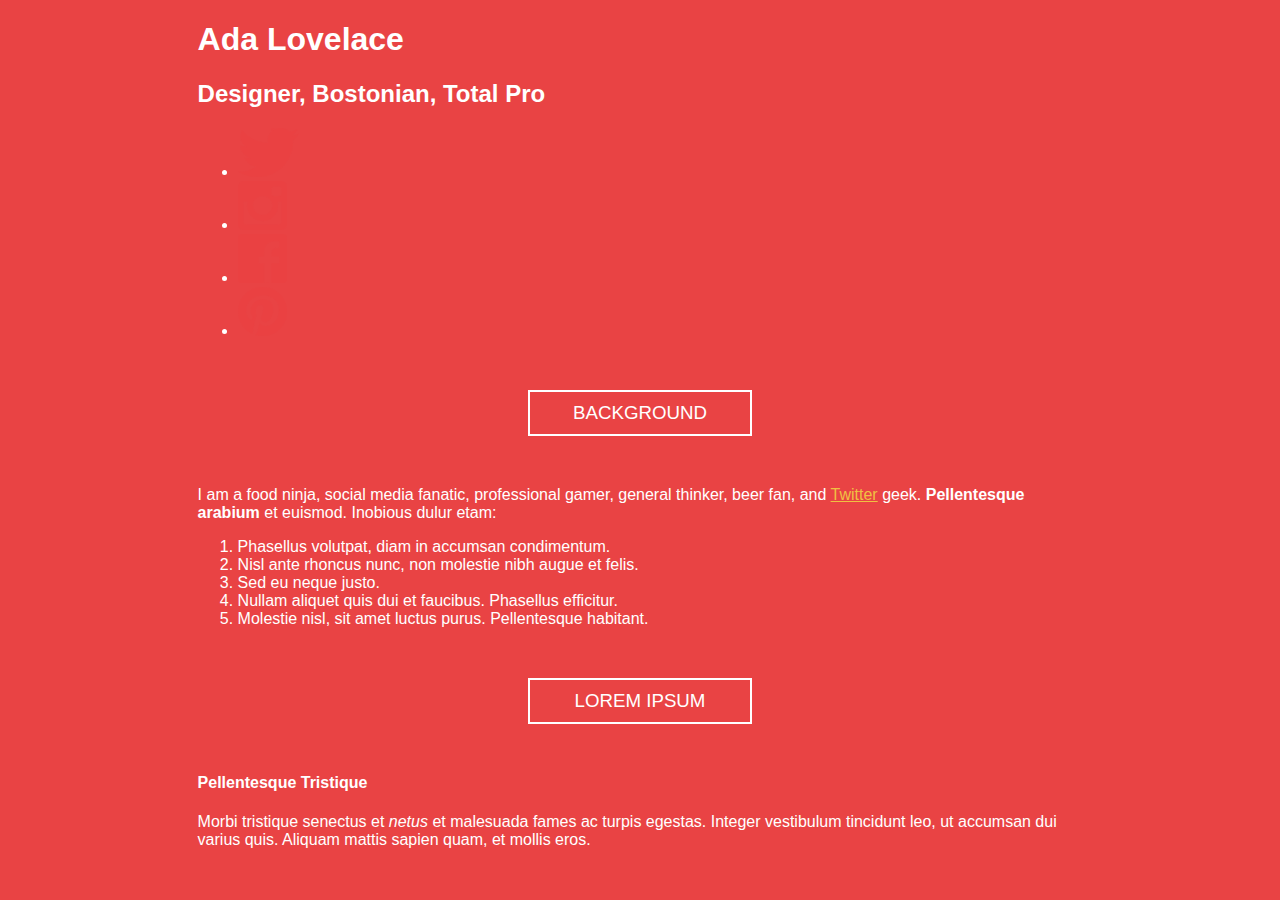
<file: in-class-exercises/class3/project/index.html>
<!doctype html>

<html>

    <head>
        <title>Ada Lovelace</title>
        <link href="css/styles.css" rel="stylesheet" />
    </head>

    <body>

        <section>
            <h1>Ada Lovelace</h1>
            <h2>Designer, Bostonian, Total Pro</h2>

            <ul>
                <li>
                    <a href="http://twitter.com/adalovelace" target="_blank">
                        <img src="images/twitter.png" alt="Twitter Icon" />
                    </a>
                </li>
                <li>
                    <a href="http://instagram.com/adalovelace" target="_blank">
                        <img src="images/instagram.png" alt="Instagram Icon" />
                    </a>
                </li>
                <li>
                    <a href="http://facebook.com/adalovelace" target="_blank">
                        <img src="images/facebook.png" alt="Facebook Icon" />
                    </a>
                </li>
                <li>
                    <a href="http://pinterest.com/adalovelace" target="_blank">
                        <img src="images/pinterest.png" alt="Pinterest Icon" />
                    </a>
                </li>
            </ul>
        </section>

        <section>
            <h3>Background</h3>
            <p>I am a food ninja, social media fanatic, professional gamer, general thinker, beer fan, and <a href="http://twitter.com/adalovelace">Twitter</a> geek. <strong>Pellentesque arabium</strong> et euismod. Inobious <span class="highlight">dulur</span> etam:</p>

            <ol>
                <li>Phasellus volutpat, diam in accumsan condimentum.</li>
                <li>Nisl ante rhoncus nunc, non molestie nibh augue et felis.</li>
                <li>Sed eu neque justo.</li>
                <li>Nullam aliquet quis dui et faucibus. Phasellus efficitur.</li>
                <li>Molestie nisl, sit amet luctus purus. Pellentesque habitant.</li>
            </ol>
        </section>

        <section>
            <h3>Lorem Ipsum</h3>
            <h4>Pellentesque Tristique</h4>
            <p>Morbi tristique senectus et <em>netus</em> et malesuada fames ac turpis egestas. Integer vestibulum tincidunt leo, ut accumsan dui varius quis. Aliquam mattis sapien quam, et mollis eros.</p>
        </section>

    </body>

</html>
</file>
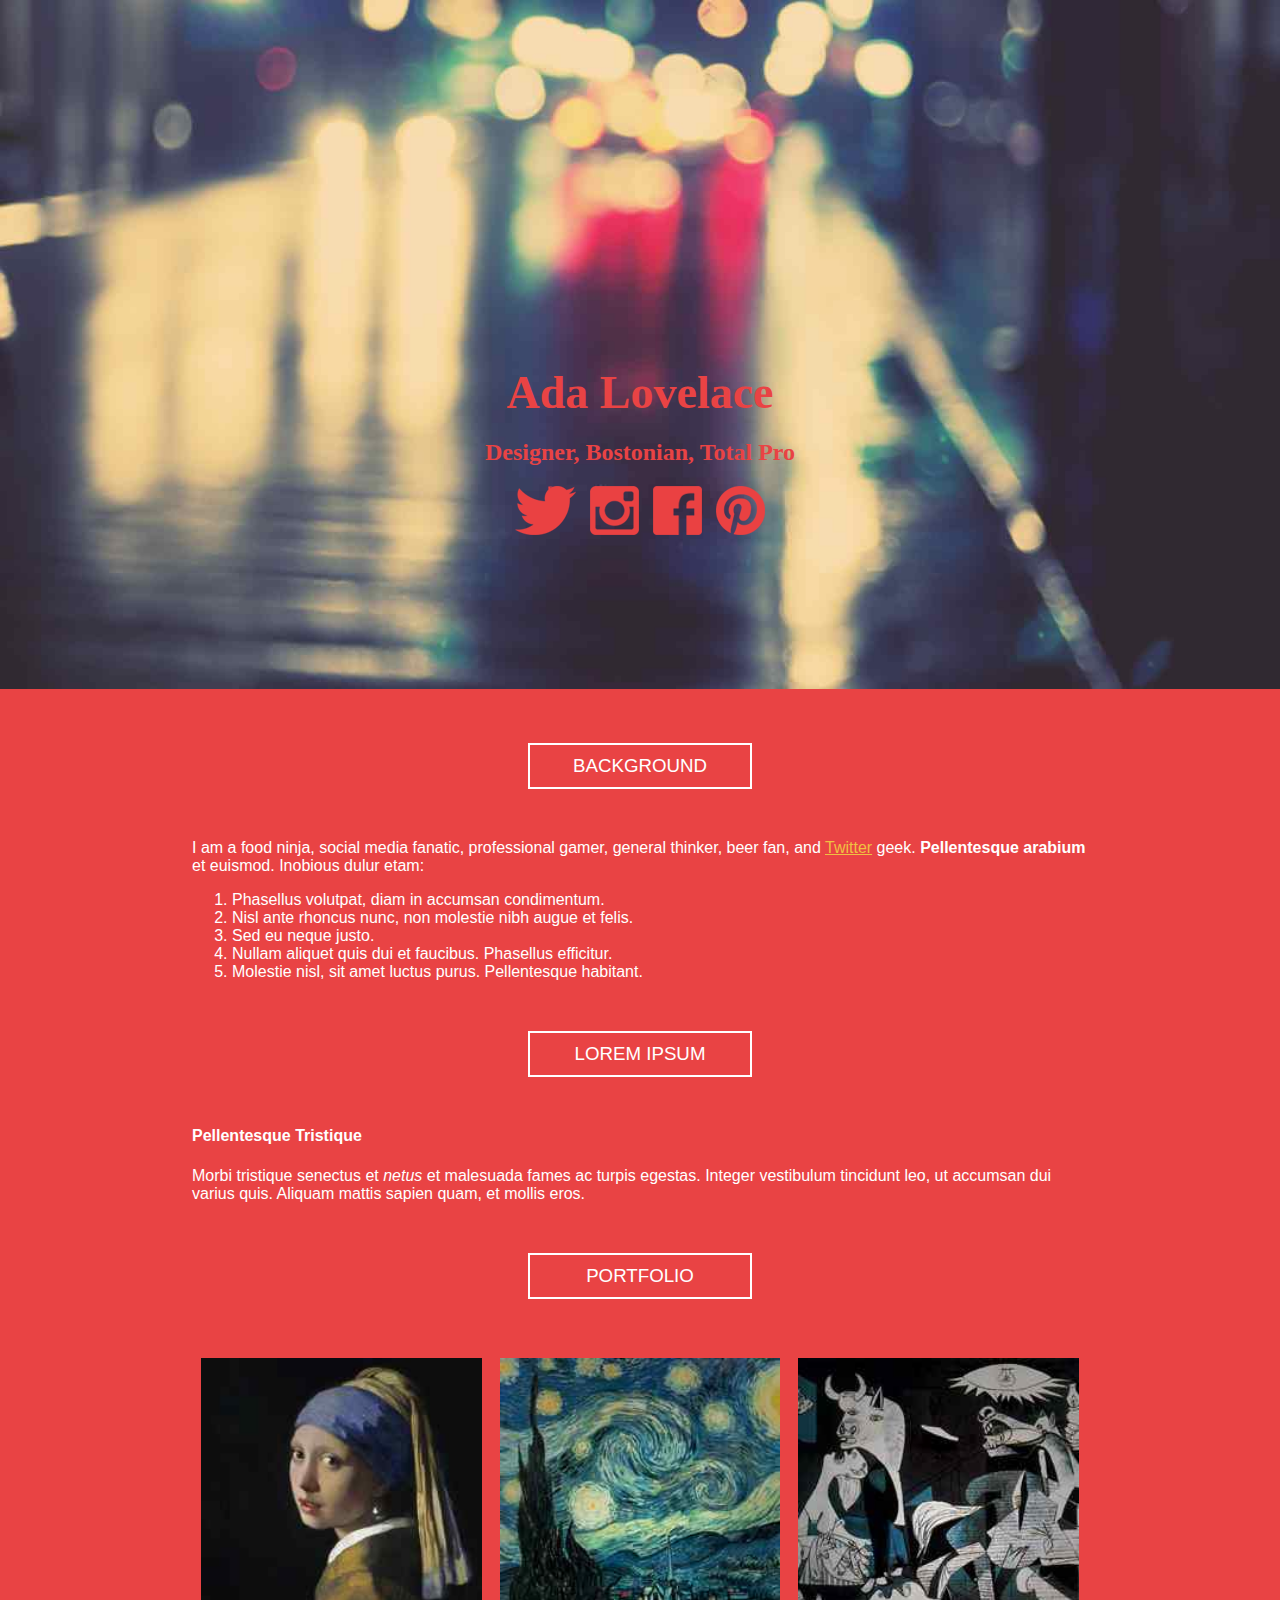
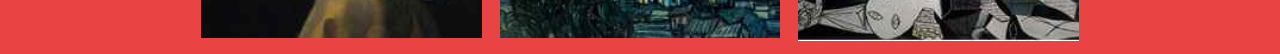
<file: in-class-exercises/class4/project/index.html>
<!doctype html>

<html>

    <head>
        <title>Ada Lovelace</title>
        <link href="css/styles.css" rel="stylesheet" />
    </head>

    <body>

        <section id="banner">

            <div class="corral">
                <h1>Ada Lovelace</h1>
                <h2>Designer, Bostonian, Total Pro</h2>

                <ul>
                    <li>
                        <a href="http://twitter.com/adalovelace" target="_blank">
                            <img src="images/twitter.png" alt="Twitter Icon" />
                        </a>
                    </li>
                    <li>
                        <a href="http://instagram.com/adalovelace" target="_blank">
                            <img src="images/instagram.png" alt="Instagram Icon" />
                        </a>
                    </li>
                    <li>
                        <a href="http://facebook.com/adalovelace" target="_blank">
                            <img src="images/facebook.png" alt="Facebook Icon" />
                        </a>
                    </li>
                    <li>
                        <a href="http://pinterest.com/adalovelace" target="_blank">
                            <img src="images/pinterest.png" alt="Pinterest Icon" />
                        </a>
                    </li>
                </ul>

            </div>

            <img src="images/banner.jpg" alt="Banner image" id="banner-image" />

        </section>

        <section>
            <h3>Background</h3>
            <p>I am a food ninja, social media fanatic, professional gamer, general thinker, beer fan, and <a href="http://twitter.com/adalovelace">Twitter</a> geek. <strong>Pellentesque arabium</strong> et euismod. Inobious <span class="highlight">dulur</span> etam:</p>

            <ol>
                <li>Phasellus volutpat, diam in accumsan condimentum.</li>
                <li>Nisl ante rhoncus nunc, non molestie nibh augue et felis.</li>
                <li>Sed eu neque justo.</li>
                <li>Nullam aliquet quis dui et faucibus. Phasellus efficitur.</li>
                <li>Molestie nisl, sit amet luctus purus. Pellentesque habitant.</li>
            </ol>
        </section>

        <section>
            <h3>Lorem Ipsum</h3>
            <h4>Pellentesque Tristique</h4>
            <p>Morbi tristique senectus et <em>netus</em> et malesuada fames ac turpis egestas. Integer vestibulum tincidunt leo, ut accumsan dui varius quis. Aliquam mattis sapien quam, et mollis eros.</p>
        </section>

        <section>

            <h3>Portfolio</h3>

            <div id="portfolio">

                <div class="portfolio-item">
                    <img src="images/portfolio-1.jpg" alt="Girl with a Pearl Earring" />
                </div>

                <div class="portfolio-item">
                    <img src="images/portfolio-2.jpg" alt="Starry Night" />
                </div>

                <div class="portfolio-item">
                    <img src="images/portfolio-3.jpg" alt="Guernica" />
                </div>

            </div>

        </section>

    </body>

</html>
</file>
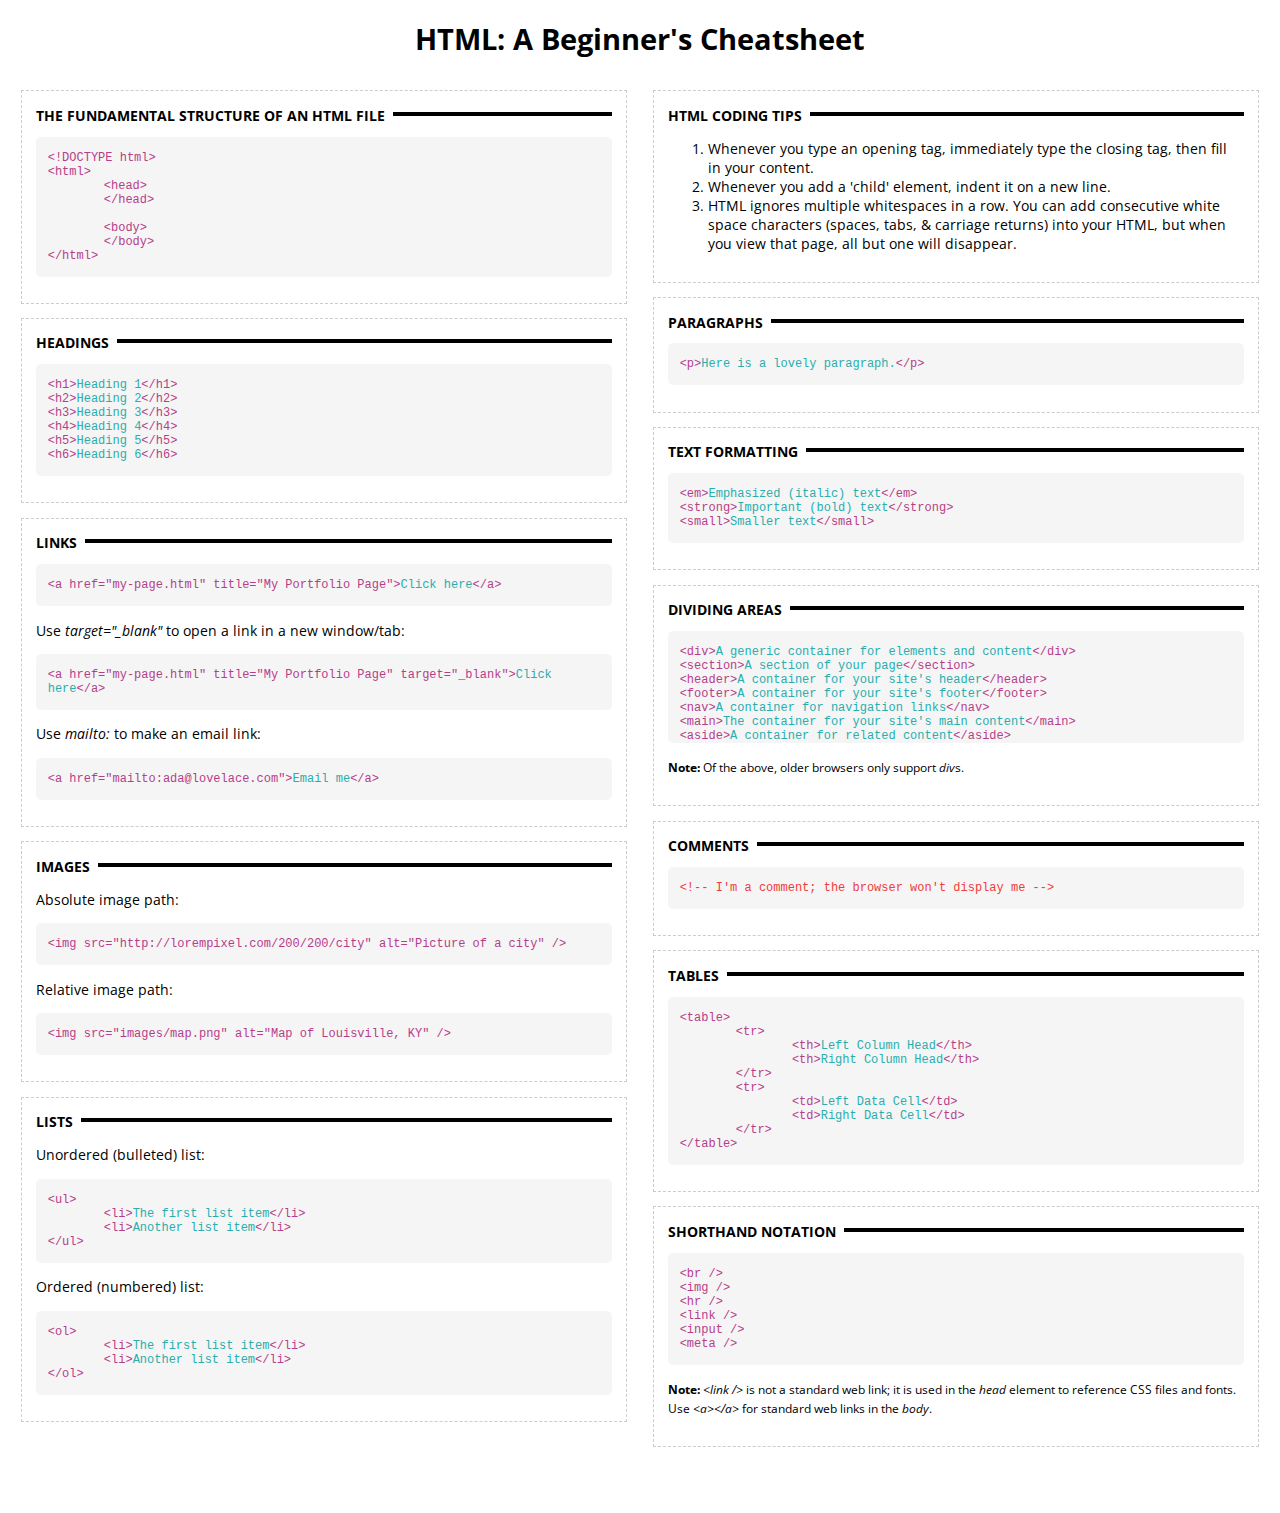
<file: cheatsheets/beginners-class1.html>
<!doctype html>
<html>

	<head>
		<title>HTML: A Beginner's Cheatsheet</title>
		<link rel='stylesheet' href='css/styles.css' type='text/css' media='all' />
		
	</head>
	
	<body>
		<h1>HTML: A Beginner's Cheatsheet</h2>
		
		<!-- Left Column -->
		<section>
			<div>
				<h2>The Fundamental Structure of an HTML File</h2>
				<pre>
					<code>
&lt;!DOCTYPE html>
&lt;html>
	&lt;head>
	&lt;/head>
	
	&lt;body>
	&lt;/body>
&lt;/html></code>
				</pre>
			</div>
			<div>
				<h2>Headings</h2>
				<pre><code>
&lt;h1><span class="code-content">Heading 1</span>&lt;/h1>
&lt;h2><span class="code-content">Heading 2</span>&lt;/h2>
&lt;h3><span class="code-content">Heading 3</span>&lt;/h3>
&lt;h4><span class="code-content">Heading 4</span>&lt;/h4>
&lt;h5><span class="code-content">Heading 5</span>&lt;/h5>
&lt;h6><span class="code-content">Heading 6</span>&lt;/h6>
				</pre></code>
			</div>
			<div>
				<h2>Links</h2>
				<pre><code>
&lt;a href="my-page.html" title="My Portfolio Page"><span class="code-content">Click here</span>&lt;/a>
				</pre></code>
				<p>Use <em>target="_blank"</em> to open a link in a new window/tab:</p>
				<pre><code>
&lt;a href="my-page.html" title="My Portfolio Page" target="_blank"><span class="code-content">Click here</span>&lt;/a>
				</pre></code>
				<p>Use <em>mailto:</em> to make an email link:</p>
				<pre><code>
&lt;a href="mailto:ada@lovelace.com"><span class="code-content">Email me</span>&lt;/a>
				</pre></code>
			</div>
			<div>
				<h2>Images</h2>
				<p>Absolute image path:</p>
				<pre><code>
&lt;img src="http://lorempixel.com/200/200/city" alt="Picture of a city" />
				</pre></code>
				<p>Relative image path:</p>
				<pre><code>
&lt;img src="images/map.png" alt="Map of Louisville, KY" />
				</pre></code>
			</div>
			<div>
				<h2>Lists</h2>
				<p>Unordered (bulleted) list:</p>
				<pre><code>
&lt;ul>
	&lt;li><span class="code-content">The first list item</span>&lt;/li>
	&lt;li><span class="code-content">Another list item</span>&lt;/li>
&lt;/ul>
				</code></pre>
				<p>Ordered (numbered) list:</p>
				<pre><code>
&lt;ol>
	&lt;li><span class="code-content">The first list item</span>&lt;/li>
	&lt;li><span class="code-content">Another list item</span>&lt;/li>
&lt;/ol>
				</code></pre>
			</div>
		</section>
		
		<!-- Right Column -->
		<section>
			<div>
				<h2>HTML Coding Tips</h2>
				<ol>
					<li>Whenever you type an opening tag, immediately type the closing tag, then fill in your content.</li>
					<li>Whenever you add a 'child' element, indent it on a new line.</li>
					<li>HTML ignores multiple whitespaces in a row. You can add consecutive white space characters (spaces, tabs, & carriage returns) into your HTML, but when you view that page, all but one will disappear.</li>
				</ol>
			</div>
			<div>
				<h2>Paragraphs</h2>
				<pre><code>
&lt;p><span class="code-content">Here is a lovely paragraph.</span>&lt;/p>
				</pre></code>
			</div>
			<div>
				<h2>Text Formatting</h2>
				<pre><code>
&lt;em><span class="code-content">Emphasized (italic) text</span>&lt;/em>
&lt;strong><span class="code-content">Important (bold) text</span>&lt;/strong>
&lt;small><span class="code-content">Smaller text</span>&lt;/small>
				</pre></code>
			</div>
			<div>
				<h2>Dividing Areas</h2>
<pre><code>
&lt;div><span class="code-content">A generic container for elements and content</span>&lt;/div>
&lt;section><span class="code-content">A section of your page</span>&lt;/section>
&lt;header><span class="code-content">A container for your site's header</span>&lt;/header>
&lt;footer><span class="code-content">A container for your site's footer</span>&lt;/footer>
&lt;nav><span class="code-content">A container for navigation links</span>&lt;/nav>
&lt;main><span class="code-content">The container for your site's main content</span>&lt;/main>
&lt;aside><span class="code-content">A container for related content</span>&lt;/aside>
</code></pre>
				<p><small><strong>Note:</strong> Of the above, older browsers only support <em>div</em>s.</small></p>
			</div>
			<div>
				<h2>Comments</h2>
				<pre><code>
<span class="code-comment">&lt;!-- I'm a comment; the browser won't display me --></span>
				</code></pre>
			</div>
			<div>
				<h2>Tables</h2>
				<pre><code>
&lt;table>
	&lt;tr>
		&lt;th><span class="code-content">Left Column Head</span>&lt;/th>
		&lt;th><span class="code-content">Right Column Head</span>&lt;/th>
	&lt;/tr>
	&lt;tr>
		&lt;td><span class="code-content">Left Data Cell</span>&lt;/td>
		&lt;td><span class="code-content">Right Data Cell</span>&lt;/td>
	&lt;/tr>
&lt;/table>
				</pre></code>
				
			</div>
			<div>
				<h2>Shorthand Notation</h2>	
				<pre><code>
&lt;br />
&lt;img />
&lt;hr />
&lt;link />
&lt;input />
&lt;meta />
				</code></pre>
				<p><small><strong>Note:</strong> <em>&lt;link /></em> is not a standard web link; it is used in the <em>head</em> element to reference CSS files and fonts. Use <em>&lt;a>&lt;/a></em> for standard web links in the <em>body</em>.</small></p>
			</div>
		</section>
		
		
	</body>

</html>
</file>
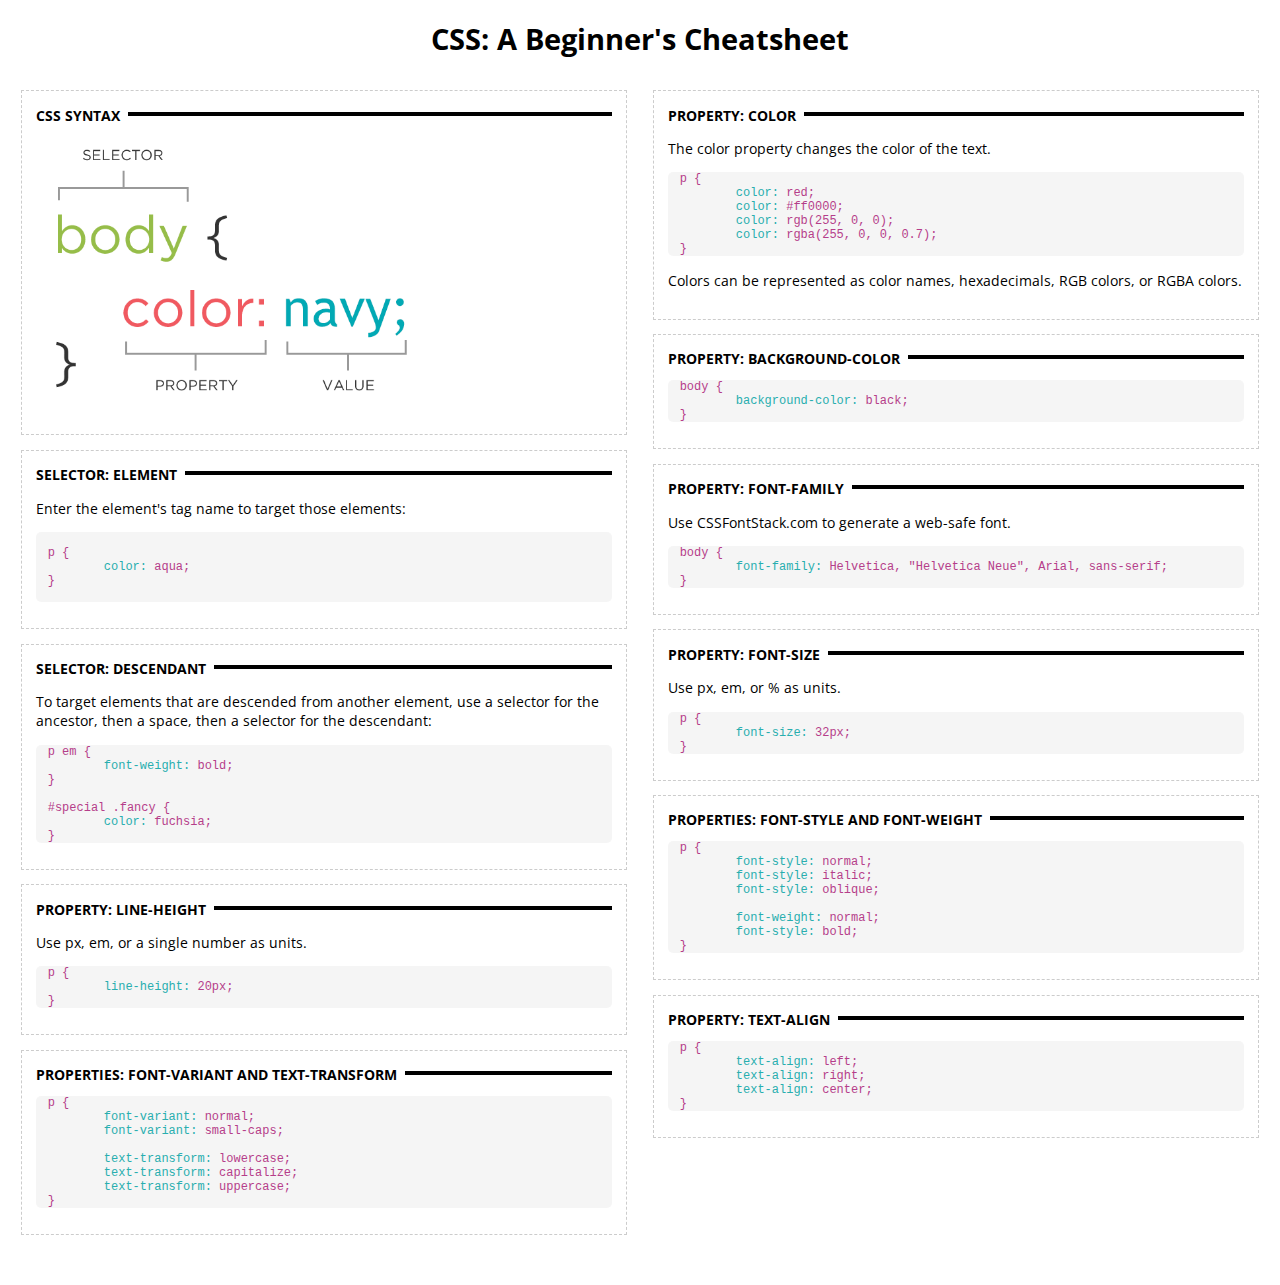
<file: cheatsheets/beginners-class2.html>
<!doctype html>
<html>

	<head>
		<title>CSS: A Beginner's Cheatsheet</title>
		<link rel='stylesheet' href='css/styles.css' type='text/css' media='all' />

	</head>

	<body id="beginners-class2">
		<h1>CSS: A Beginner's Cheatsheet</h2>

		<!-- Left Column -->
		<section>
			<div>
				<h2>CSS Syntax</h2>
				<img src="../img/css-syntax.png" />
			</div>
			<!--<div>
				<h2>CSS Coding Tips</h2>
				<ol>
					<li>CSS ignores whitespace. All you need is for each rule to be in the correct format: <strong>selector{property:value;}</strong></li>
					<li>The recommended way of formatting CSS is to have one property-value pair per indented line, for example:<br />
						<pre><code>
p {
	<span class="code-content">font-size:</span> 22px;
	<span class="code-content">text-align:</span> center;
	<span class="code-content">color:</span> red;
}
						</code></pre>

					</li>
				</ol>
			</div>
			<div>
				<h2>Connecting CSS to HTML</h2>
				<ol>
					<li><strong>External (Recommended):</strong> Within the <em>&lt;head /></em> element of an HTML file, use the following to link to a CSS file to HTML:
						<pre><code>
&lt;link rel="<span class="code-content">stylesheet</span>" href="<span class="code-content">file-path-here.css</span>" />
						</code></pre>
					</li>
					<li><strong>Inline</strong>: In the HTML file, within an element's opening tag, a <em>style=""</em> attribute contains CSS for that element.</li>
					<li><strong>Embedded</strong>: In the HTML file, CSS is placed within the &lt;head /> in a <em>&lt;style /></em> element.</li>
				<pre><code>
				</pre></code>
			</div>-->
			<div>
				<h2>Selector: Element</h2>
				<p>Enter the element's tag name to target those elements:</p>
				<pre><code>
p {
	<span class="code-content">color:</span> aqua;
}
				</pre></code>
			</div>
			<div>
				<h2>Selector: Descendant</h2>
				<p>To target elements that are descended from another element, use a selector for the ancestor, then a space, then a selector for the descendant:</p>
				<pre><code>p em {
	<span class="code-content">font-weight:</span> bold;
}

#special .fancy {
	<span class="code-content">color:</span> fuchsia;
}</pre></code>
			</div>
			<div>
				<h2>Property: line-height</h2>
				<p>Use px, em, or a single number as units.</p>
				<pre><code>p {
	<span class="code-content">line-height:</span> 20px;
}</code></pre>
			</div>
			<div>
				<h2>Properties: font-variant and text-transform</h2>
				<pre><code>p {
	<span class="code-content">font-variant:</span> normal;
	<span class="code-content">font-variant:</span> small-caps;

	<span class="code-content">text-transform:</span> lowercase;
	<span class="code-content">text-transform:</span> capitalize;
	<span class="code-content">text-transform:</span> uppercase;
}</code></pre>
			</div>
		</section>

		<!-- Right Column -->
		<section>
			<div>
				<h2>Property: color</h2>
				<p>The color property changes the color of the text.</p>
				<pre><code>p {
	<span class="code-content">color:</span> red;
	<span class="code-content">color:</span> #ff0000;
	<span class="code-content">color:</span> rgb(255, 0, 0);
	<span class="code-content">color:</span> rgba(255, 0, 0, 0.7);
}</pre></code>
				<p>Colors can be represented as color names, hexadecimals, RGB colors, or RGBA colors.</p>
			</div>
			<div>
				<h2>Property: background-color</h2>
				<pre><code>body {
	<span class="code-content">background-color:</span> black;
}</code></pre>
			</div>
			<div>
				<h2>Property: font-family</h2>
				<p>Use CSSFontStack.com to generate a web-safe font.</p>
				<pre><code>body {
	<span class="code-content">font-family:</span> Helvetica, "Helvetica Neue", Arial, sans-serif;
}</code></pre>
			</div>
			<div>
				<h2>Property: font-size</h2>
				<p>Use px, em, or % as units.</p>
				<pre><code>p {
	<span class="code-content">font-size:</span> 32px;
}</code></pre>
			</div>
			<div>
				<h2>Properties: font-style and font-weight</h2>
				<pre><code>p {
	<span class="code-content">font-style:</span> normal;
	<span class="code-content">font-style:</span> italic;
	<span class="code-content">font-style:</span> oblique;

	<span class="code-content">font-weight:</span> normal;
	<span class="code-content">font-style:</span> bold;
}</code></pre>
			</div>
			<div>
				<h2>Property: text-align</h2>
				<pre><code>p {
	<span class="code-content">text-align:</span> left;
	<span class="code-content">text-align:</span> right;
	<span class="code-content">text-align:</span> center;
}</code></pre>
			</div>
		</section>

	</body>

</html>
</file>
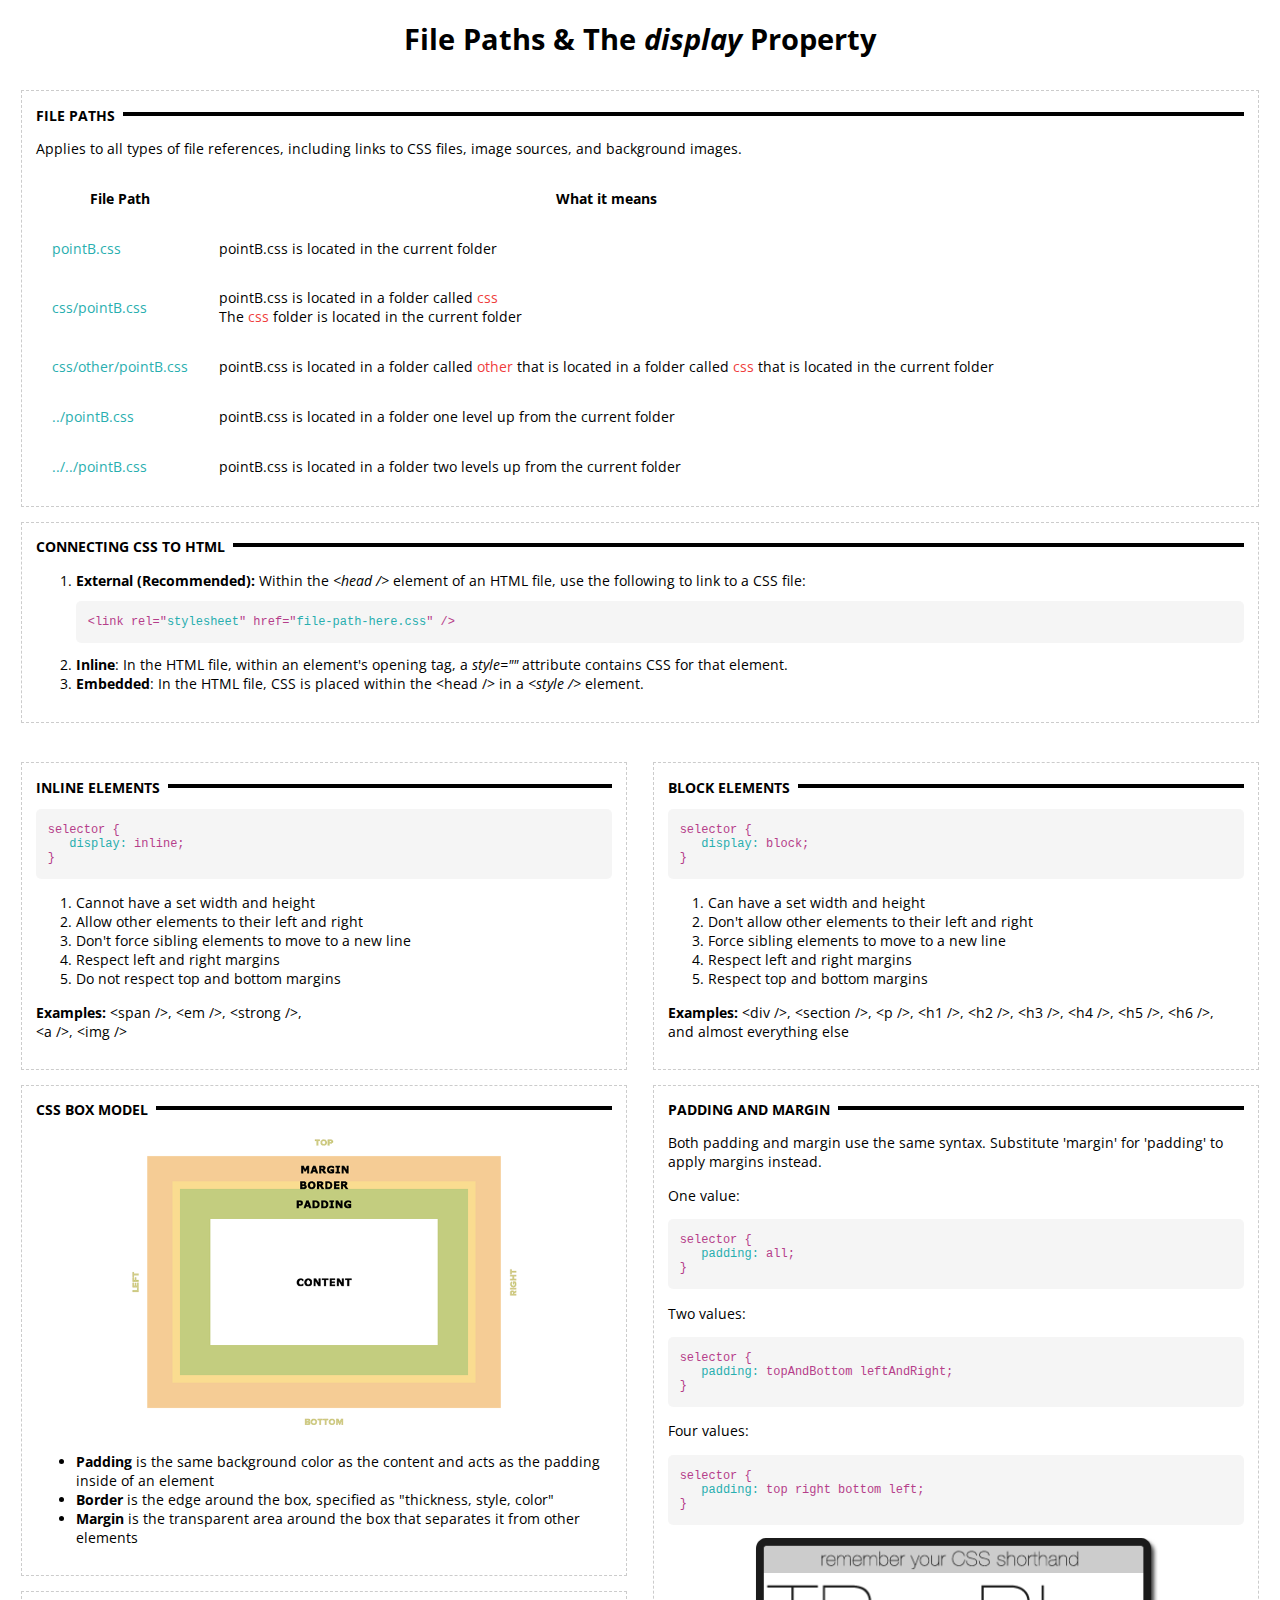
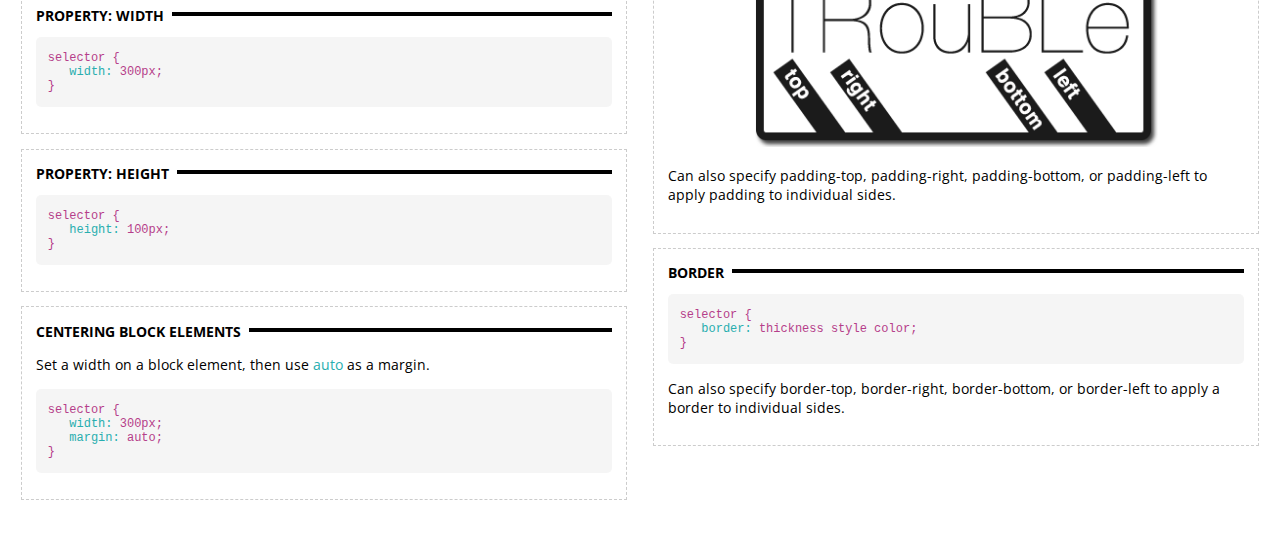
<file: cheatsheets/beginners-class3.html>
<!doctype html>
<html>

	<head>
		<title>File Paths &amp The Display Property</title>
		<link rel='stylesheet' href='css/styles.css' type='text/css' media='all' />

	</head>

	<body>
		<h1>File Paths &amp The <em>display</em> Property</h2>

		<section class="full">
			
			<div>
				<h2>File Paths</h2>
				<p>Applies to all types of file references, including links to CSS files, image sources, and background images.</p>
				<table class="data compact">
          <tbody><tr>
            <th>File Path</th>
            <th>What it means</th>
          </tr>
          <tr>
            <td>
              <span class="code-content">pointB.css</span>
            </td>
            <td>
              pointB.css is located in the current folder
            </td>
          </tr>
          <tr>
            <td>
              <span class="code-content">css/pointB.css</span>
            </td>
            <td>
              pointB.css is located in a folder called <span class="code-comment">css</span><br />The <span class="code-comment">css</span> folder is located in the current folder
            </td>
          </tr>
          <tr>
            <td>
              <span class="code-content">css/other/pointB.css</span>
            </td>
            <td>
              pointB.css is located in a folder called <span class="code-comment">other</span> that is located in a folder called <span class="code-comment">css</span> that is located in the current folder
            </td>
          </tr>
          <tr>
            <td>
              <span class="code-content">../pointB.css</span>
            </td>
            <td>
              pointB.css is located in a folder one level up from the current folder
            </td>
          </tr>
          <tr>
            <td>
              <span class="code-content">../../pointB.css</span>
            </td>
            <td>
              pointB.css is located in a folder two levels up from the current folder
            </td>
          </tr>
        </tbody></table>
			</div>
			
			<div>
				<h2>Connecting CSS to HTML</h2>
				<ol>
					<li><strong>External (Recommended):</strong> Within the <em>&lt;head /></em> element of an HTML file, use the following to link to a CSS file:
						<pre><code>
&lt;link rel="<span class="code-content">stylesheet</span>" href="<span class="code-content">file-path-here.css</span>" />
						</code></pre>
					</li>
					<li><strong>Inline</strong>: In the HTML file, within an element's opening tag, a <em>style=""</em> attribute contains CSS for that element.</li>
					<li><strong>Embedded</strong>: In the HTML file, CSS is placed within the &lt;head /> in a <em>&lt;style /></em> element.</li>
			</div>
		</section>
		<section>
			<div>
				<h2>Inline Elements</h2>
				<pre><code>
selector {
   <span class="code-content">display:</span> inline;
}
				</code></pre>
				<ol>
					<li>Cannot have a set width and height</li>
					<li>Allow other elements to their left and right</li>
					<li>Don't force sibling elements to move to a new line</li>
					<li>Respect left and right margins</li>
					<li>Do not respect top and bottom margins</li>
				</ol>
				<p><strong>Examples:</strong> &lt;span />, &lt;em />, &lt;strong />,<br />&lt;a />, &lt;img /></p>
			</div>
			<div>
				<h2>CSS Box Model</h2>
				<div class="centered"><img src="../img/box-model.png" alt="The CSS Box Model" /></div>
				<ul>
					<li><strong>Padding</strong> is the same background color as the content and acts as the padding inside of an element</li>
					<li><strong>Border</strong> is the edge around the box, specified as "thickness, style, color"</li>
					<li><strong>Margin</strong> is the transparent area around the box that separates it from other elements</li>
				</ul>
			</div>
			
			<div>
				<h2>Property: width</h2>
				<pre><code>
selector {
   <span class="code-content">width:</span> 300px;
}
				</code></pre>
			</div>
			<div>
				<h2>Property: height</h2>
				<pre><code>
selector {
   <span class="code-content">height:</span> 100px;
}
				</code></pre>
			</div>
			<div>
				<h2>Centering Block Elements</h2>
				<p>Set a width on a block element, then use <span class="code-content">auto</span> as a margin.</p>
				<pre><code>
selector {
   <span class="code-content">width:</span> 300px;
   <span class="code-content">margin:</span> auto;
}
				</code></pre>
			</div>
		</section>
		<section>
			<div>
				<h2>Block Elements</h2>
				<pre><code>
selector {
   <span class="code-content">display:</span> block;
}
				</code></pre>
				<ol>
					<li>Can have a set width and height</li>
					<li>Don't allow other elements to their left and right</li>
					<li>Force sibling elements to move to a new line</li>
					<li>Respect left and right margins</li>
					<li>Respect top and bottom margins</li>
				</ol>
				<p><strong>Examples:</strong> &lt;div />, &lt;section />, &lt;p />, &lt;h1 />, &lt;h2 />, &lt;h3 />, &lt;h4 />, &lt;h5 />, &lt;h6 />, and almost everything else</p>
			</div>
			<div>
				<h2>Padding and Margin</h2>
				<p>Both padding and margin use the same syntax. Substitute 'margin' for 'padding' to apply margins instead.</p>
				<p>One value:</p>
				<pre><code>
selector {
   <span class="code-content">padding:</span> all;
}
				</code></pre>
				<p>Two values:</p>
				<pre><code>
selector {
   <span class="code-content">padding:</span> topAndBottom leftAndRight;
}
				</code></pre>
				<p>Four values:</p>
				<pre><code>
selector {
   <span class="code-content">padding:</span> top right bottom left;
}
				</code></pre>				
				<div class="centered"><img src="../img/trouble.gif" alt="TRouBLe mnemonic" /></div>
				
				<p>Can also specify padding-top, padding-right, padding-bottom, or padding-left to apply padding to individual sides.</p>
				
			</div>
			<div>
				<h2>Border</h2>
				<pre><code>
selector {
   <span class="code-content">border:</span> thickness style color;
}
				</code></pre>
				<p>Can also specify border-top, border-right, border-bottom, or border-left to apply a border to individual sides.</p>
			</div>
			
			
		</section>
		
	</body>

</html>
</file>
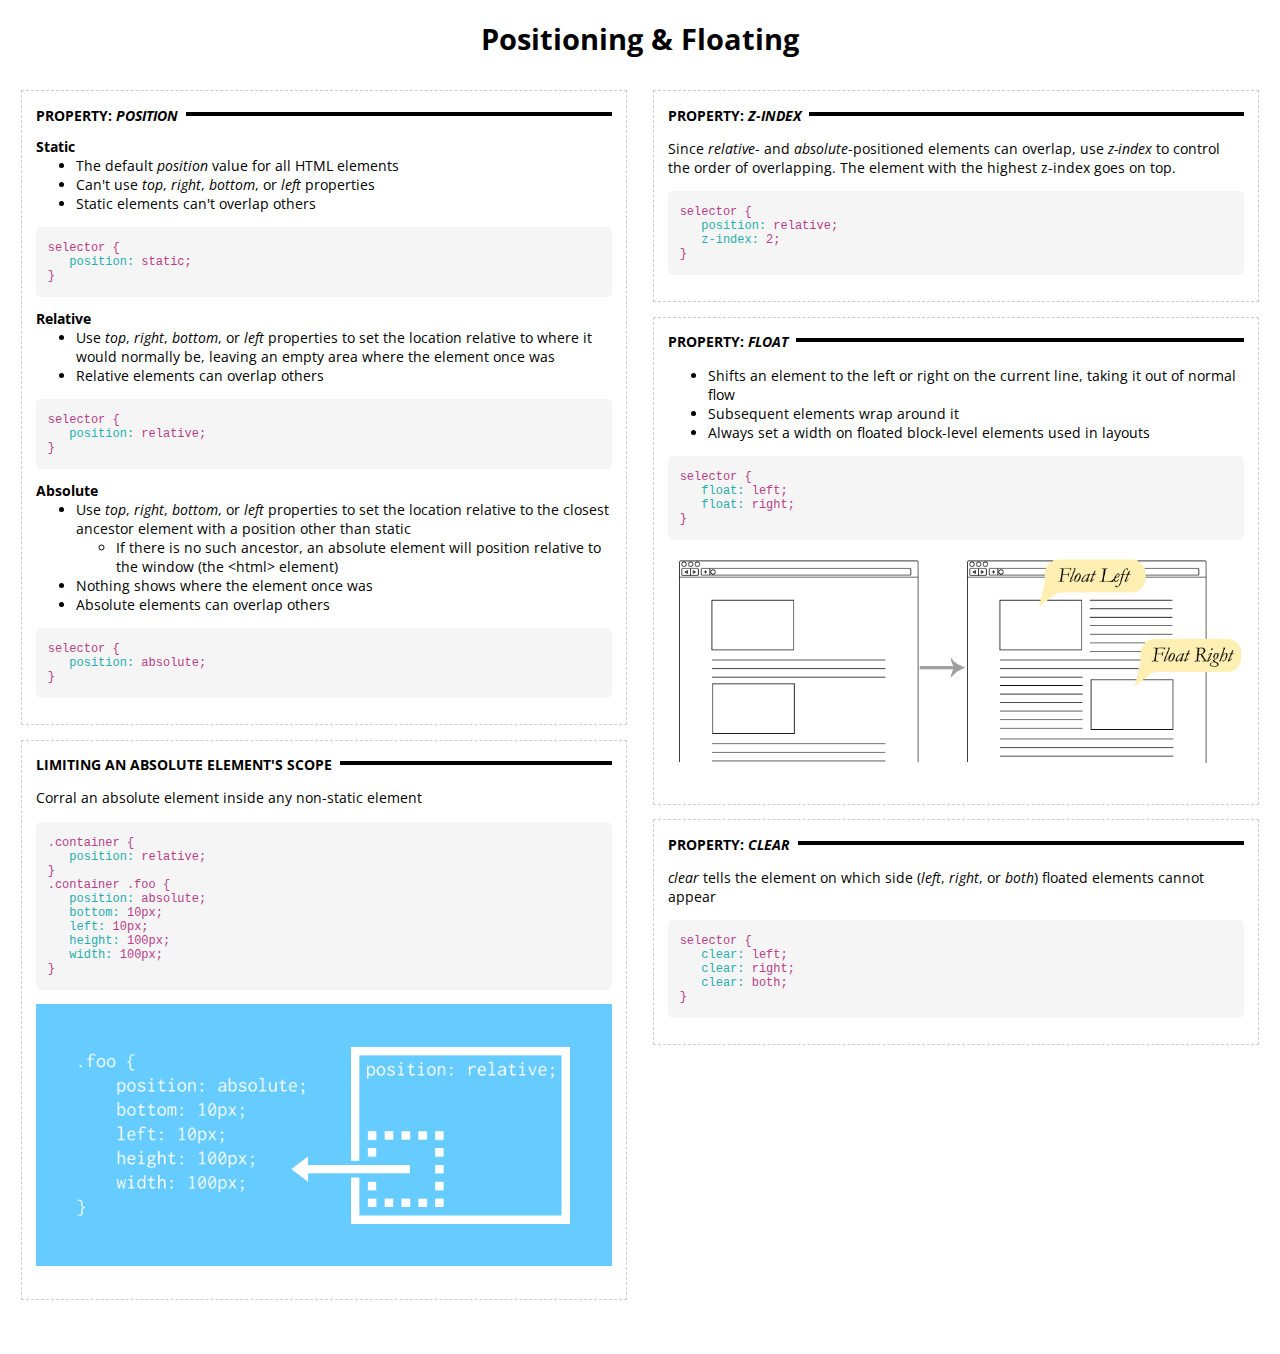
<file: cheatsheets/beginners-class4.html>
<!doctype html>
<html>

	<head>
		<title>Positioning & Floating</title>
		<link rel='stylesheet' href='css/styles.css' type='text/css' media='all' />

	</head>

	<body id="beginners-class4">
		<h1>Positioning &amp; Floating</h2>

		<section>
			<div>
				<h2>Property: <em>position</em></h2>
				<h3 style="margin:0;font-size:1em;">Static</h3>
				<ul style="margin-top:0;">
					<li>The default <em>position</em> value for all HTML elements</li>
					<li>Can't use <em>top</em>, <em>right</em>, <em>bottom</em>, or <em>left</em> properties</li> 
					<li>Static elements can't overlap others</li>
				</ul>
				<pre><code>
selector {
   <span class="code-content">position:</span> static;
}
				</code></pre>
				
				<h3 style="margin:0;font-size:1em;">Relative</h3>
				<ul style="margin-top:0;">
					<li>Use <em>top</em>, <em>right</em>, <em>bottom</em>, or <em>left</em> properties to set the location relative to where it would normally be, leaving an empty area where the element once was</li> 
					<li>Relative elements can overlap others</li>
				</ul>
				<pre><code>
selector {
   <span class="code-content">position:</span> relative;
}
				</code></pre>
			
				<h3 style="margin:0;font-size:1em;">Absolute</h3>
				<ul style="margin-top:0;">
					<li>Use <em>top</em>, <em>right</em>, <em>bottom</em>, or <em>left</em> properties to set the location relative to the closest ancestor element with a position other than static
						<ul>
							<li>If there is no such ancestor, an absolute element will position relative to the window (the &lt;html> element)</li>
						</ul>
					</li> 
					<li>Nothing shows where the element once was</li>
					<li>Absolute elements can overlap others</li>
				</ul>
				<pre><code>
selector {
   <span class="code-content">position:</span> absolute;
}
				</code></pre>
			</div>
			
			<div>
				<h2>Limiting an Absolute Element's Scope</h2>
				<p>Corral an absolute element inside any non-static element</p>
				<pre><code>
.container {
   <span class="code-content">position:</span> relative;
}
.container .foo {
   <span class="code-content">position:</span> absolute;
   <span class="code-content">bottom:</span> 10px;
   <span class="code-content">left:</span> 10px;
   <span class="code-content">height:</span> 100px;
   <span class="code-content">width:</span> 100px;
}
				</code></pre>
				<p><img src="../img/positioning-banner-concept.png" alt="Positioning in relative" style="max-width:100%;" /></p>
			</div>
			
		</section>
		
		<section>
			
			<div>
				<h2>Property: <em>z-index</em></h2>
				<p>Since <em>relative</em>- and <em>absolute</em>-positioned elements can overlap, use <em>z-index</em> to control the order of overlapping. The element with the highest z-index goes on top.</p>
				<pre><code>
selector {
   <span class="code-content">position:</span> relative;
   <span class="code-content">z-index:</span> 2;
}
				</code></pre>
			</div>
			
			<div>
				<h2>Property: <em>float</em></h2>
				<ul>
					<li>Shifts an element to the left or right on the current line, taking it out of normal flow</li>
					<li>Subsequent elements wrap around it</li>
					<li>Always set a width on floated block-level elements used in layouts</li>
				</ul>
				<pre><code>
selector {
   <span class="code-content">float:</span> left;
   <span class="code-content">float:</span> right;
}
				</code></pre>
				<p><img src="../img/floating.png" alt="Floating" style="max-width:100%;" /></p>
			</div>
			
			<div>
				<h2>Property: <em>clear</em></h2>
				<p><em>clear</em> tells the element on which side (<em>left</em>, <em>right</em>, or <em>both</em>) floated elements cannot appear</p>
				<pre><code>
selector {
   <span class="code-content">clear:</span> left;
   <span class="code-content">clear:</span> right;
   <span class="code-content">clear:</span> both;
}
				</code></pre>
			</div>
			
		</section>
		
	</body>

</html>
</file>
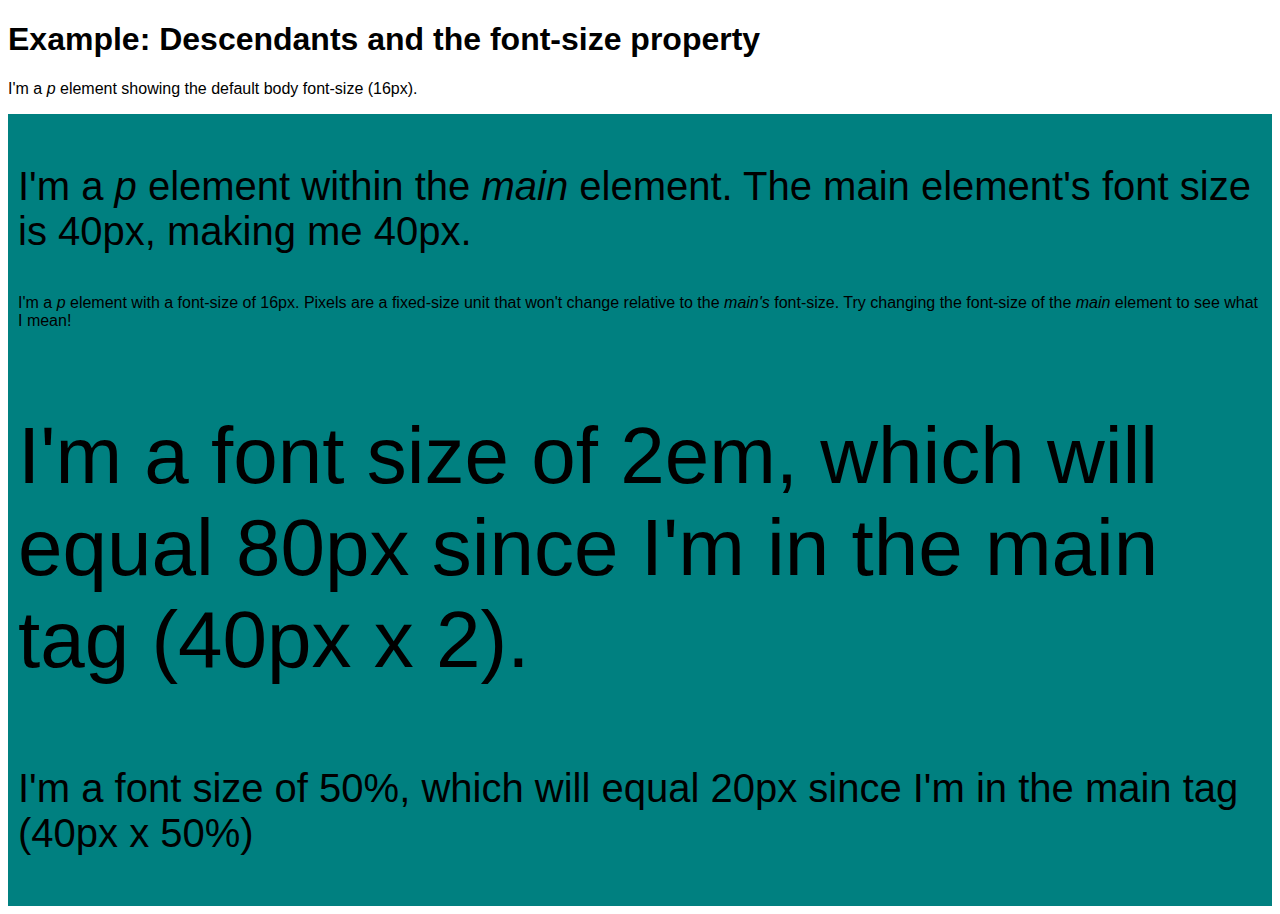
<file: in-class-exercises/class2/descendants.html>
<!doctype html>
<html>

	<head>
    <title>Example: Descendants and the font-size property</title>
    <link rel="stylesheet" href="css/descendants.css" />
	</head>

	<body>

    <h1>Example: Descendants and the font-size property</h1>

    <p>I'm a <em>p</em> element showing the default body font-size (16px).</p>

    <main>

      <p>I'm a <em>p</em> element within the <em>main</em> element. The main element's font size is 40px, making me 40px.</p>

      <p class="font-size-16px">I'm a <em>p</em> element with a font-size of 16px. Pixels are a fixed-size unit that won't change relative to the <em>main's</em> font-size. Try changing the font-size of the <em>main</em> element to see what I mean!</p>

      <p class="font-size-2em">I'm a font size of 2em, which will equal 80px since I'm in the main tag (40px x 2).</p>

      <p class="font-size-50percent">I'm a font size of 50%, which will equal 20px since I'm in the main tag (40px x 50%)</p>

    </main>


	</body>

</html>
</file>
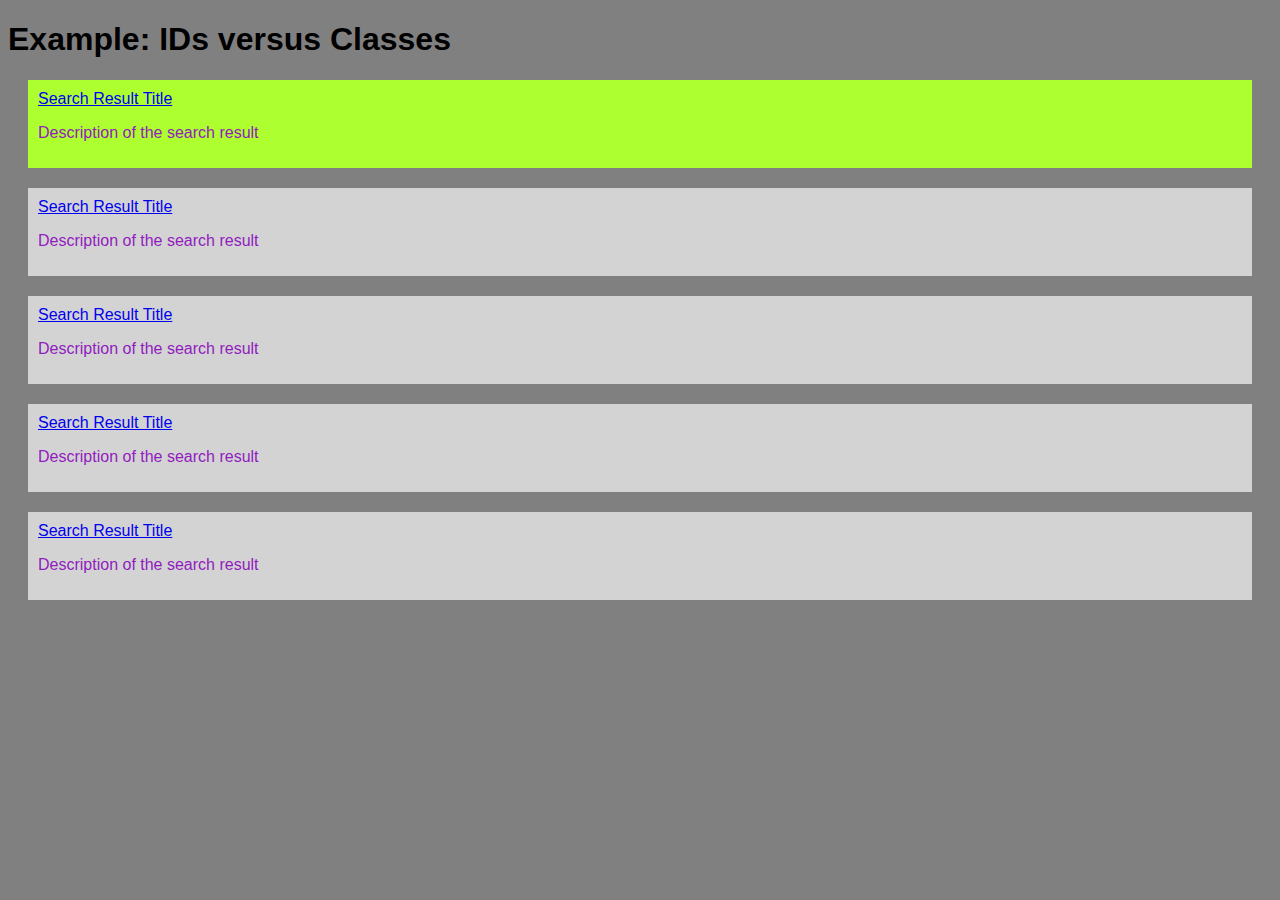
<file: in-class-exercises/class2/ids-versus-classes.html>
<!doctype html>
<html>

	<head>
    <title>Example: IDs versus Classes</title>
    <link rel="stylesheet" href="css/ids-versus-classes.css" />
	</head>

	<body>

    <h1>Example: IDs versus Classes</h1>

		<div class="search-result" id="sponsored">
			<a href="#">Search Result Title</a>
			<p>Description of the search result</p>
		</div>

		<div class="search-result">
			<a href="#">Search Result Title</a>
			<p>Description of the search result</p>
		</div>

		<div class="search-result">
			<a href="#">Search Result Title</a>
			<p>Description of the search result</p>
		</div>

		<div class="search-result">
			<a href="#">Search Result Title</a>
			<p>Description of the search result</p>
		</div>

		<div class="search-result">
			<a href="#">Search Result Title</a>
			<p>Description of the search result</p>
		</div>

	</body>

</html>
</file>
<file: in-class-exercises/class3/project/css/styles.css>
body {
    background-color: #E94344;
    font-family: Verdana,Geneva,sans-serif;
    color: white;
}
a {
    color: #F0C042;
}
a:hover {
    color: teal;
}
h3 {
    text-transform: uppercase;
    text-align: center;
    font-weight: normal;
    border: 2px solid white;
    padding: 10px;
    margin: auto;
    margin-top: 50px;
    margin-bottom: 50px;
    width: 200px;
}
section {
    width: 70%;
    margin: auto;
}
</file>
<file: in-class-exercises/class4/project/css/styles.css>
body {
    background-color: #E94344;
    font-family: Verdana,Geneva,sans-serif;
    color: white;
    margin: 0;
}
a {
    color: #F0C042;
}
a:hover {
    color: teal;
}
h3 {
    text-transform: uppercase;
    text-align: center;
    font-weight: normal;
    border: 2px solid white;
    padding: 10px;
    margin: auto;
    margin-top: 50px;
    margin-bottom: 50px;
    width: 200px;
}
section {
    width: 70%;
    margin: auto;
}
#banner {
    width: 100%;
    position: relative;
}
#banner-image {
    width: 100%;
}
.corral {
    position: absolute;
    bottom: 20%;
    text-align: center;
    width: 100%;
    font-family: Georgia,Times,"Times New Roman",serif;
    color: #E94344;
}
#banner ul {
    padding-left: 0;
}
#banner li {
    display: inline;
    margin: 0 5px 0 5px;
}
#banner a {
    text-decoration: none;
}
h1 {
    font-size: 46px;
    margin-bottom: 0;
}
.portfolio-item {
    float: left;
    width: 31.33333%;
    margin: 1%;
}
.portfolio-item img {
    width: 100%;
}
</file>
<file: cheatsheets/css/styles.css>
@import url(https://fonts.googleapis.com/css?family=Open+Sans);

body{
	font-family: 'Open Sans', sans-serif;
	font-size:90%;
}
h1, .centered{
	text-align:center;
}
div.centered{
	padding:0;
	margin:0;
	border:none;
}
h2{
	margin-top:0;
	text-transform:uppercase;
	font-size:100%;
	position:relative;
	overflow: hidden;
}
h2:after{
	position:absolute;
	content:'';
	border-bottom: 4px solid #000;
	width: 100%;
	margin-left: 8px;
	margin-top: 6px;
}
img{
	max-width:70%;
}
section{
	width:48%;
	float:left;
	padding:1%;
}
section.full{
	width:98%;
}
div{
	border:1px dashed #ccc;
	padding:1em;
	margin-bottom:1em;
	overflow:hidden;
}
pre {
	white-space: pre-wrap;
	white-space:-moz-pre-wrap;
	white-space: -o-pre-wrap;
	word-wrap: break-word;
	border-radius: 5px;
	-moz-border-radius: 5px;
	-webkit-border-radius: 5px;
	margin: 1em 0;
	background: rgba(0, 0, 0, 0.04);
	color: #B53E8A;
	padding:0 1em;
}
code {
	font-family: Courier, 'New Courier', monospace;
	font-size: 12px;
}
.code-content{
	color: rgb(40, 174, 175);
}
.code-comment{
	color:#EF3C3C;
}
table td, table th{
	padding:1em
}

@media print {
	body{font-size:11px}
	#beginners-class2{font-size:8px}
	#beginners-class4{font-size:7.5px}
	pre{background:rgba(0, 0, 0, 0.04) !important;-webkit-print-color-adjust: exact;}
    div {page-break-inside: avoid}
}
</file>
<file: in-class-exercises/class2/css/descendants.css>
body {
  font-family: Tahoma,Verdana,Segoe,sans-serif;
}
main {
  font-size: 40px;
  background: teal;
  padding: 10px;
}
.font-size-16px {
  font-size: 16px;
}
.font-size-2em {
  font-size: 2em;
}
.font-size-half-percent {
  font-size: 50%;
}
</file>
<file: in-class-exercises/class2/css/ids-versus-classes.css>
body {
  font-family: Tahoma,Verdana,Segoe,sans-serif;
  background-color: grey;
}
.search-result {
  background-color: lightgrey;
  padding: 10px;
  margin: 20px;
  color: #911BBF;
}
#sponsored {
  background: greenyellow;
}
</file>
